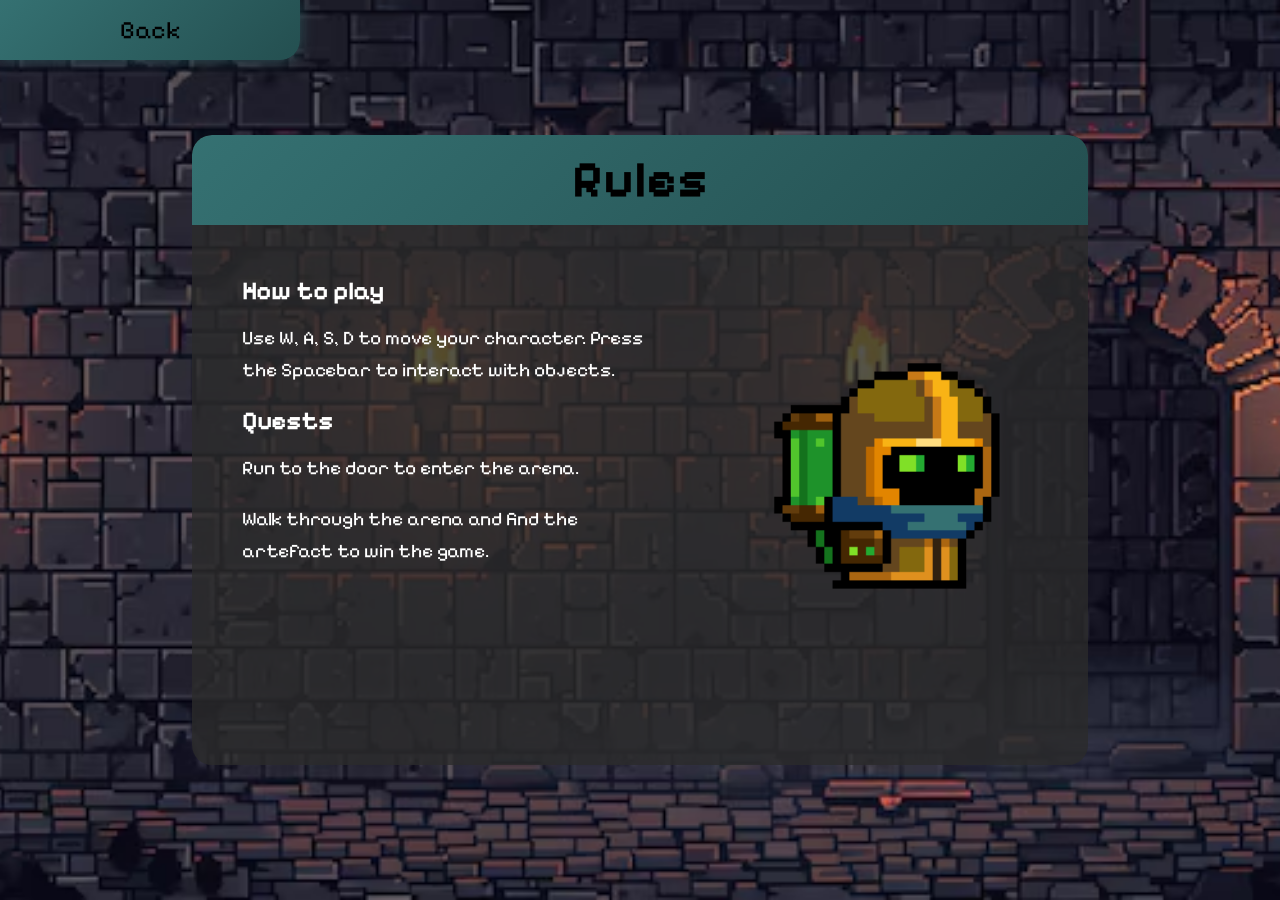
<file: project/Pages/Rules.html>
<!DOCTYPE html>
<html lang="en">

<head>
    <meta charset="UTF-8">
    <meta name="viewport" content="width=device-width, initial-scale=1.0">
    <title>Document</title>
    <link rel="stylesheet" href="../style/rules.css">
</head>

<body>
    <div id="RulesButtons">
        <a class="RulesButton" href="../index.html">Back</a>
    </div>

    <div id="RulesBox">
        <div id="RulesHeading">
            <h1>Rules</h1>
        </div>
        <div id="RulesContent">
            <div id="RulesText">
                <h2>How to play</h2>
                <p>Use W, A, S, D to move your character. Press the Spacebar to interact with objects.</p>
                <h2>Quests</h2>
                <p>Run to the door to enter the arena.</p>
                <p>Walk through the arena and find the artefact to win the game.</p>
            </div>
            <div id="RulesImage">
                <img src="../img/animation/Alchemist_0.webp" alt="">
            </div>
        </div>

    </div>

</body>

</html>
</file>
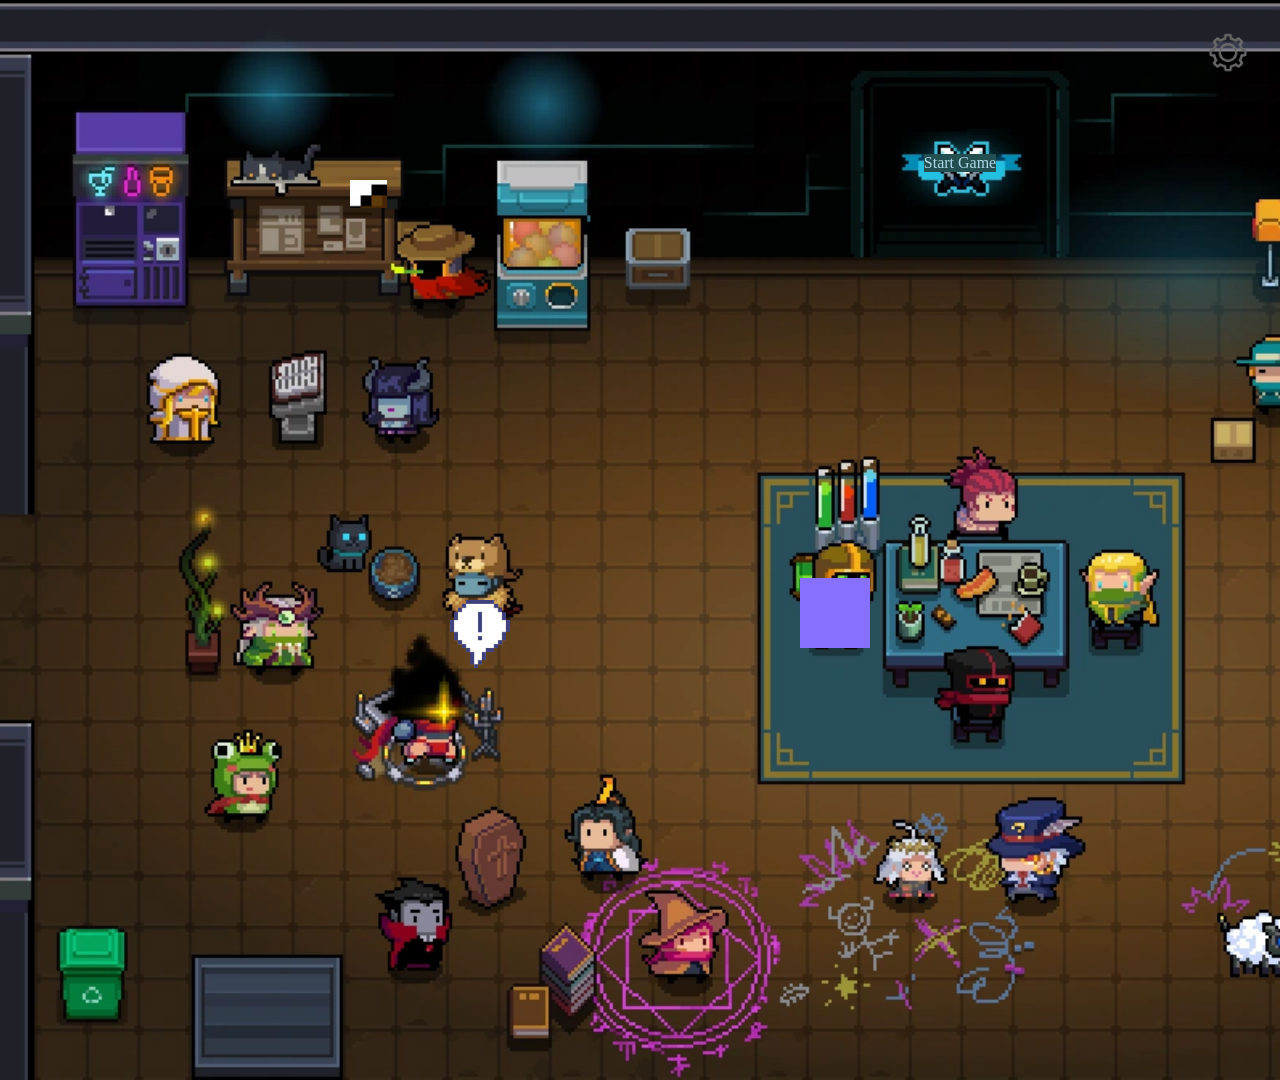
<file: project/Spiel/game.html>
<!DOCTYPE html>
<html lang="en">
<head>
    <meta charset="UTF-8">
    <meta name="viewport" content="width=device-width, initial-scale=1.0">
    <title>Sprite Game</title>
    <link rel="stylesheet" href="./css/game.css">
    <script src="./js/spritegame_detectCollisions.js" defer></script>
    <script src="./js/spritegame_keyevents.js" defer></script>
    <script src="./js/spritegame_player.js" defer></script>
    <script src="./js/spritegame_loop.js" defer></script>
    <script src="./js/spritegame_main.js" defer></script>
</head>
<body>
    <div id="dashboard">
        <div id="debug_output"></div>
    </div>

    <div id="SettingsButton" onclick="settings()">
        <img src="../img/Sonstige/Einstellungen.png" alt="">

    </div>

    <div id="surface">
        <div id="player">
            <img id="spriteImg" src = "./img/Alchemist_0.jpg" alt="sprite"/>
        </div>
        <div id="Sprechblase">
            <img src="./img/text.png " alt="">
        </div>
        <div id="Sessel"></div>

        <div id="StartGame">
            <p>Start Game</p> 
        </div>

        <video id="Video" src="./video/Startraum.mp4" width="1920px" height="1080px">
            <source src="./video/Startraum.mp4" type="video/mp4">
        </video>

        <div id="StartGame">

        </div>
    </div>
    <div id="settings"></div>
</body>
</html>
</file>
<file: project/style/rules.css>
@font-face {
    font-family: PixelifySans;
    src: url(../Pixelify_Sans/PixelifySans-VariableFont_wght.ttf);
}

*{
    font-family: PixelifySans;
    margin: 0;
    padding: 0;
    box-sizing: border-box;
}

body{
    width: 100vw;
    height: 100vh;
    overflow: hidden;
    background-image: url(../img/hintergrund/Düsterer_Hintergrund_3.avif);
    background-size: cover;
    background-repeat: no-repeat;
    background-position: center;
    display: flex;
    justify-content: center;
    align-items: center;
}

#RulesButtons{
    position: absolute;
    top: 0;
    left: 0;
}

.RulesButton{
    background: linear-gradient(135deg, #357172, #244f50);
    border: none;
    width: 300px;
    height: 60px;
    border-radius: 0 0 20px 0;
    font-size: 25px;
    cursor: pointer;
    color: black;
    box-shadow: 0 0 15px rgba(53,113,114,0.6);
    transition: 0.3s;
    text-decoration: none;
    display: inline-flex;
    align-items: center;
    justify-content: center;
}

.RulesButton:hover{
    transform: scale(1.08) translateY(2px) translateX(2px);
    box-shadow: 0 0 25px rgba(53,113,114,0.9);
}

#RulesBox{
    position: relative;
    background-color: rgba(43, 43, 43, 0.8);
    width: 70vw;
    min-height: 70vh;
    border-radius: 20px;
    overflow: hidden;
}

#RulesHeading{
    border-radius: 20px 20px 0 0;
    display: flex;
    justify-content: center;
    align-items: center;
    width: 100%;
    height: 7vw;
    background: linear-gradient(135deg, #357172, #244f50);
}
#RulesContent{
    display: flex;
    justify-content: space-between;
    align-items: center;
    gap: 24px;
    padding: 30px;
    width: 100%;
    min-height: calc(100% - 7vw);
}

#RulesHeading h1{
    font-size: 4vw;
    color: black;
}
#RulesText{
    display: flex;
    align-items: flex-start;
    flex-direction: column;
    width: 55%;
    padding: 20px;
}
#RulesText p{
    font-size: 1.5vw;
    color: white;
    text-align: left;
    line-height: 1.7;
    margin-bottom: 18px;
}
#RulesText h2{
    font-size: 2vw;
    color: white;
    text-align: left;
    margin-bottom: 16px;
}

#RulesImage{
    width: 40%;
    display: flex;
    justify-content: center;
    align-items: center;
}

#RulesImage img{
    width: 100%;
    height: auto;
    object-fit: contain;
    border-radius: 20px;
}
</file>
<file: project/Spiel/css/game.css>
html, body {
  margin: 0;
  padding: 0;
}

#surface {
  background-image: url(../img/hintergrund/Startraum.webp);
  height: 1080px;
  width: 1920px;
  position: relative; 
  margin: 0 auto;
  transform-origin: top;
  overflow: hidden;
  background-size: cover;
  background-position: center;
  background-repeat: no-repeat;
}

#player {
  position: absolute;
  width: 37px;
  height: 28px;
  overflow: hidden;
  opacity: 0;
}

#spriteImg {
  height: 300px;
  bottom: 49px;
  position: relative;
}

#dashboard{
  display: flex;
  position: absolute;
  visibility: hidden;
}

#Sprechblase{
  display: flex;
  position: relative;
  top: 600px;
  left: 450px;
}

#Sprechblase img{
    width: 60px;
    height: auto;
    transform: scaleX(-1);
}

#Sessel{
  display: flex;
  position: relative;
  background-color: rgb(136, 112, 255);
  width: 70px;
  height: 70px;
  top: 510px;
  left: 800px;
}
#Video{
  position: absolute;
  top: 0;
  left: 0;
  z-index: -1;
}

#SettingsButton{
    position: absolute;
    right: 20px;
    top: 20px;
    padding: 12px;
    transition: 0.3s;
    cursor: pointer;
    z-index: 1;
}

#SettingsButton:hover{
    transform: scale(1.1) rotate(50deg);
}

#SettingsButton img{
    width: 40px;
}

#Karakter img{
    width: 400px;
}

#settings{
    position: fixed;
    inset: 0;
    margin: auto;
    width: min(80vw, 520px);
    height: min(80vh, 560px);
    background: rgba(0, 0, 0, 0.6);
    backdrop-filter: blur(10px);
    display: none;
    justify-content: center;
    align-items: center;
    z-index: 1000;
    padding: 16px;
}

#SettingsContent{
    width: 100%;
    height: 100%;
    background: linear-gradient(145deg, #F9B315, #e0a000);
    border-radius: 24px;
    box-shadow: 0 20px 40px rgba(0, 0, 0, 0.3);
    display: flex;
    flex-direction: column;
    gap: 20px;
    padding: 24px;
    position: relative;
    color: rgb(61, 58, 72);
}

#CloseSettings{
    position: absolute;
    top: 18px;
    right: 18px;
    width: 40px;
    height: 40px;
    display: flex;
    justify-content: center;
    align-items: center;
    color: black;
    font-size: 1.2rem;
    cursor: pointer;
    transition: transform 0.2s ease;
}

#CloseSettings:hover{
    transform: scale(1.05);
}

#SettingsHeader{
    display: flex;
    justify-content: center;
    align-items: center;
    padding-top: 10px;
}

#SettingsHeader h2{
    margin: 0;
    font-size: 2rem;
    letter-spacing: 0.02em;
    color: black;
}

#SettingsBody{
    display: flex;
    flex-direction: column;
    gap: 18px;
    justify-content: center;
    align-items: center;
    text-align: center;
    flex: 1;
}

.SettingsGroup p{
    margin: 0;
    font-size: 1.25rem;
    font-weight: 700;
    color: rgb(34, 34, 34);
}

.SettingsButton{
    width: 100%;
    min-height: 52px;
    border-radius: 16px;
    border: none;
    background: linear-gradient(135deg, #357172, #244f50);
    color: white;
    font-size: 1rem;
    cursor: pointer;
    box-shadow: 0 10px 20px rgba(0, 0, 0, 0.18);
    transition: transform 0.2s ease, box-shadow 0.2s ease;
}

.SettingsButton:hover{
    transform: translateY(-2px);
    box-shadow: 0 14px 24px rgba(0, 0, 0, 0.22);
}

#StartGame{
  display: flex;
  justify-content: center;
}

#StartGame p{
  color: lightblue;
  background-color: #244f50;
}
</file>
